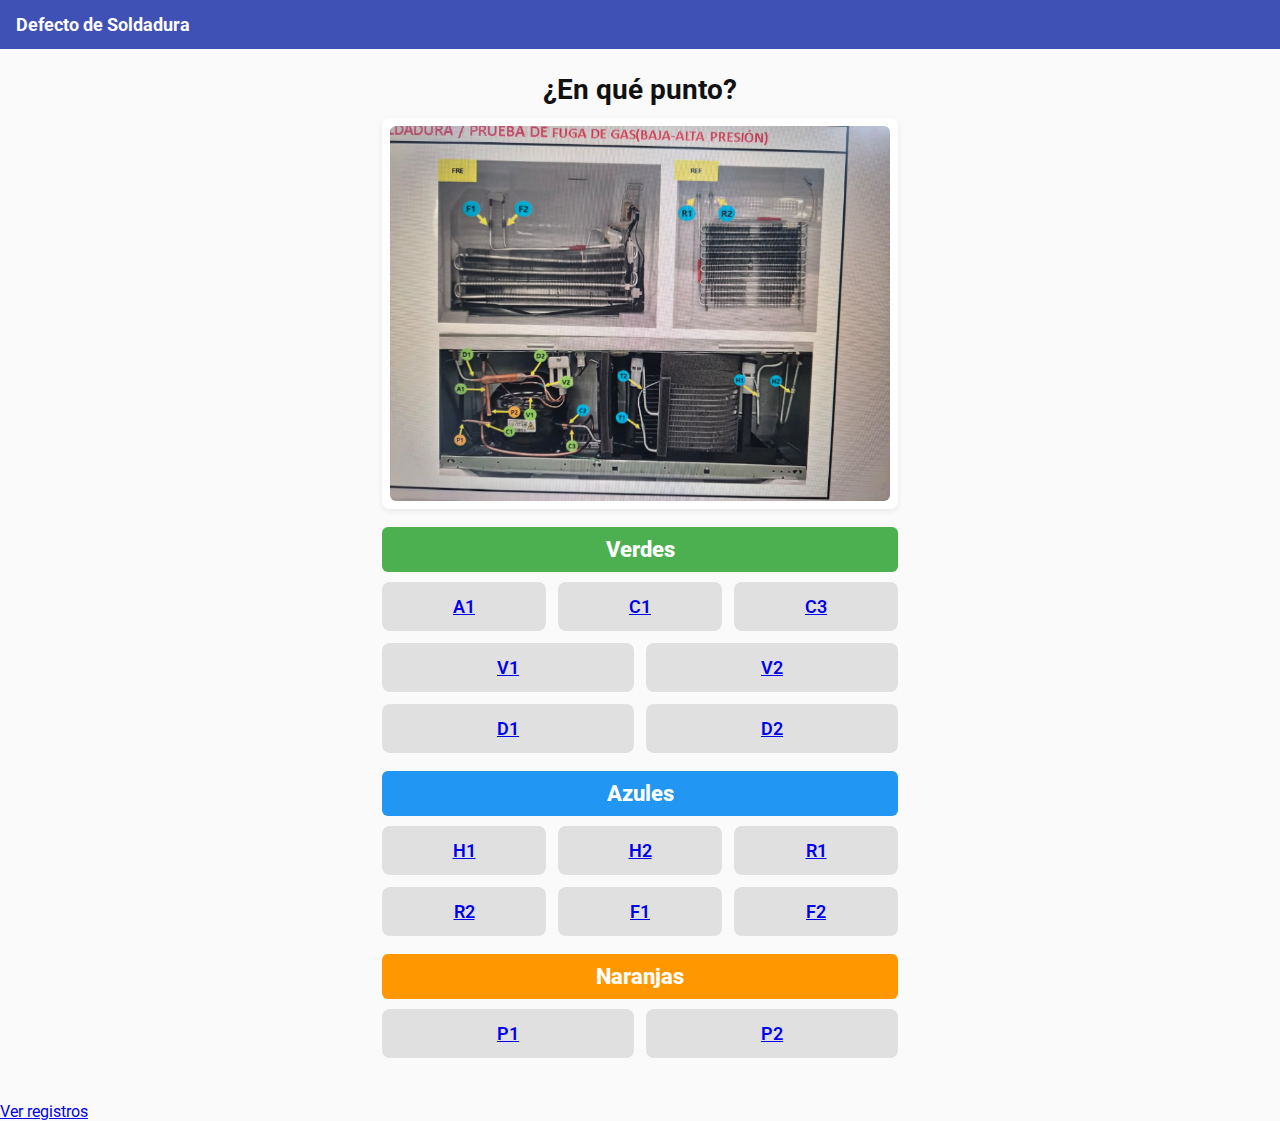
<file: index.html>
<!DOCTYPE html>
<html lang="es">
<head>
  <meta charset="utf-8" />
  <meta name="viewport" content="width=device-width, initial-scale=1" />
  <title>Defecto de Soldadura</title>
  <link href="https://fonts.googleapis.com/css2?family=Roboto:wght@400;700&display=swap" rel="stylesheet">
  <style>
    :root{
      --primary:#3f51b5;   /* barra superior */
      --accent:#ffd54f;    /* barra EVAP */
      --btn:#e0e0e0;       /* botones */
      --text:#111;
    }
    *{box-sizing:border-box}
    body{
      margin:0;
      font-family:Roboto, system-ui, -apple-system, Segoe UI, Helvetica, Arial, sans-serif;
      color:var(--text);
      background:#fafafa;
    }
    /* App bar */
    .appbar{
      background:var(--primary);
      color:#fff;
      padding:14px 16px;
      font-weight:700;
      font-size:18px;
    }

    .page{
      max-width:540px;
      margin:0 auto;
      padding:16px 12px 32px;
    }

    .title{
      text-align:center;
      font-size:28px;
      margin:8px 0 12px;
      font-weight:700;
    }

    .card{
      background:#fff;
      border-radius:8px;
      box-shadow:0 2px 6px rgba(0,0,0,.08);
      padding:8px;
      margin-bottom:16px;
    }
    .card img{
      width:100%;
      height:auto;
      display:block;
      border-radius:6px;
    }

    /* Secciones */
    .section-label{
      margin:18px 0 10px;
      font-size:22px;
      font-weight:800;
      color:#fff;
      text-align:center;
      padding:10px 12px;
      border-radius:6px;
    }
    .section-label.green{ background:#4caf50; }
    .section-label.blue{ background:#2196f3; }
    .section-label.orange{ background:#ff9800; }

    /* Botonera */
    .row{
      display:grid;
      gap:12px;
      margin-bottom:12px;
    }
    .cols-2{ grid-template-columns:repeat(2, 1fr); }
    .cols-3{ grid-template-columns:repeat(3, 1fr); }
    .cols-4{ grid-template-columns:repeat(4, 1fr); }

    .btn{
      background:var(--btn);
      border:none;
      border-radius:8px;
      padding:14px 10px;
      font-size:18px;
      font-weight:600;
      text-align:center;
      cursor:pointer;
      transition:filter .15s ease;
      user-select:none;
    }
    .btn:active{ filter:brightness(.93); }
  </style>
</head>
<body>
  <header class="appbar">Defecto de Soldadura</header>

  <main class="page">
    <h1 class="title">¿En qué punto?</h1>

    <div class="card">
      <img src="img/puntos_de_soldadura.jpg" alt="Puntos de soldadura: esquema de prueba de fuga de gas">
    </div>

    <!-- VERDES -->
    <div class="section-label green">Verdes</div>
    <div id="verde">
      <div class="row cols-3">
        <a class="btn" id="a1" href="defectos_alta_frecuencia_form.html">A1</a>
        <a class="btn" id="c1" href="defectos_alta_frecuencia_form.html">C1</a>
        <a class="btn" id="c3" href="defectos_alta_frecuencia_form.html">C3</a>
      </div>
      <div class="row cols-2">
        <a class="btn" id="v1" href="defectos_alta_frecuencia_form.html">V1</a>
        <a class="btn" id="v2" href="defectos_alta_frecuencia_form.html">V2</a>
      </div>
      <div class="row cols-2">
        <a class="btn" id="d1" href="defectos_alta_frecuencia_form.html">D1</a>
        <a class="btn" id="d2" href="defectos_alta_frecuencia_form.html">D2</a>
      </div>
    </div>
    
    <!-- AZULES -->
    <div class="section-label blue">Azules</div>
    <div id="azul">
      <div class="row cols-3">
        <a class="btn" href="defecto_lokring.html">H1</a>
        <a class="btn" href="defecto_lokring.html">H2</a>
        <a class="btn" href="defecto_lokring.html">R1</a>
      </div>
      <div class="row cols-3">
        <a class="btn" href="defecto_lokring.html">R2</a>
        <a class="btn" href="defecto_lokring.html">F1</a>
        <a class="btn" href="defecto_lokring.html">F2</a>
      </div>
    </div>
    
    <!-- NARANJAS -->
    <div class="section-label orange">Naranjas</div>
    <div id="naranja ">
      <div class="row cols-2">
        <a class="btn" href="pinchadora.html">P1</a>
        <a class="btn" href="pinchadora.html">P2</a>
      </div>  
    </div>
    
  </main>
  <a href="registros.html">Ver registros</a>
</body>
</html>
</file>
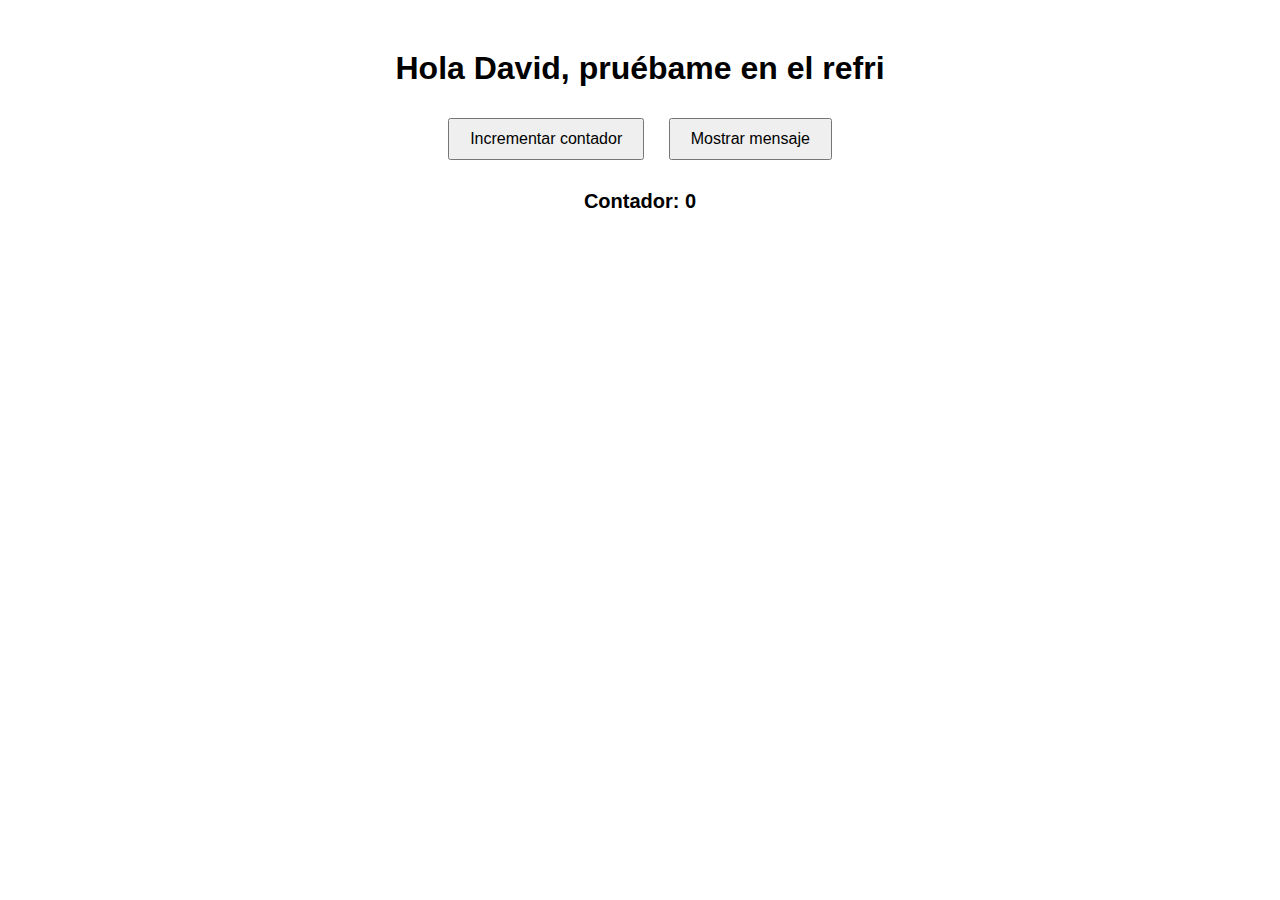
<file: root/index.html>
<!DOCTYPE html>
<html lang="en">
<head>
  <meta charset="UTF-8">
  <meta name="viewport" content="width=device-width, initial-scale=1.0">
  <title>Ejemplo con botones</title>
  <style>
    body {
      font-family: Arial, sans-serif;
      text-align: center;
      margin-top: 50px;
    }
    button {
      padding: 10px 20px;
      margin: 10px;
      font-size: 16px;
      cursor: pointer;
    }
    #contador {
      font-size: 20px;
      font-weight: bold;
      margin-top: 20px;
    }
  </style>
</head>
<body>
  <h1>Hola David, pruébame en el refri</h1>

  <!-- Botones -->
  <button onclick="incrementar()">Incrementar contador</button>
  <button onclick="mostrarMensaje()">Mostrar mensaje</button>

  <!-- Contador -->
  <div id="contador">Contador: 0</div>

  <script>
    let valor = 0;

    function incrementar() {
      valor++;
      document.getElementById("contador").textContent = "Contador: " + valor;
    }

    function mostrarMensaje() {
      alert("Este es un mensaje de prueba ");
    }
  </script>
</body>
</html>
</file>
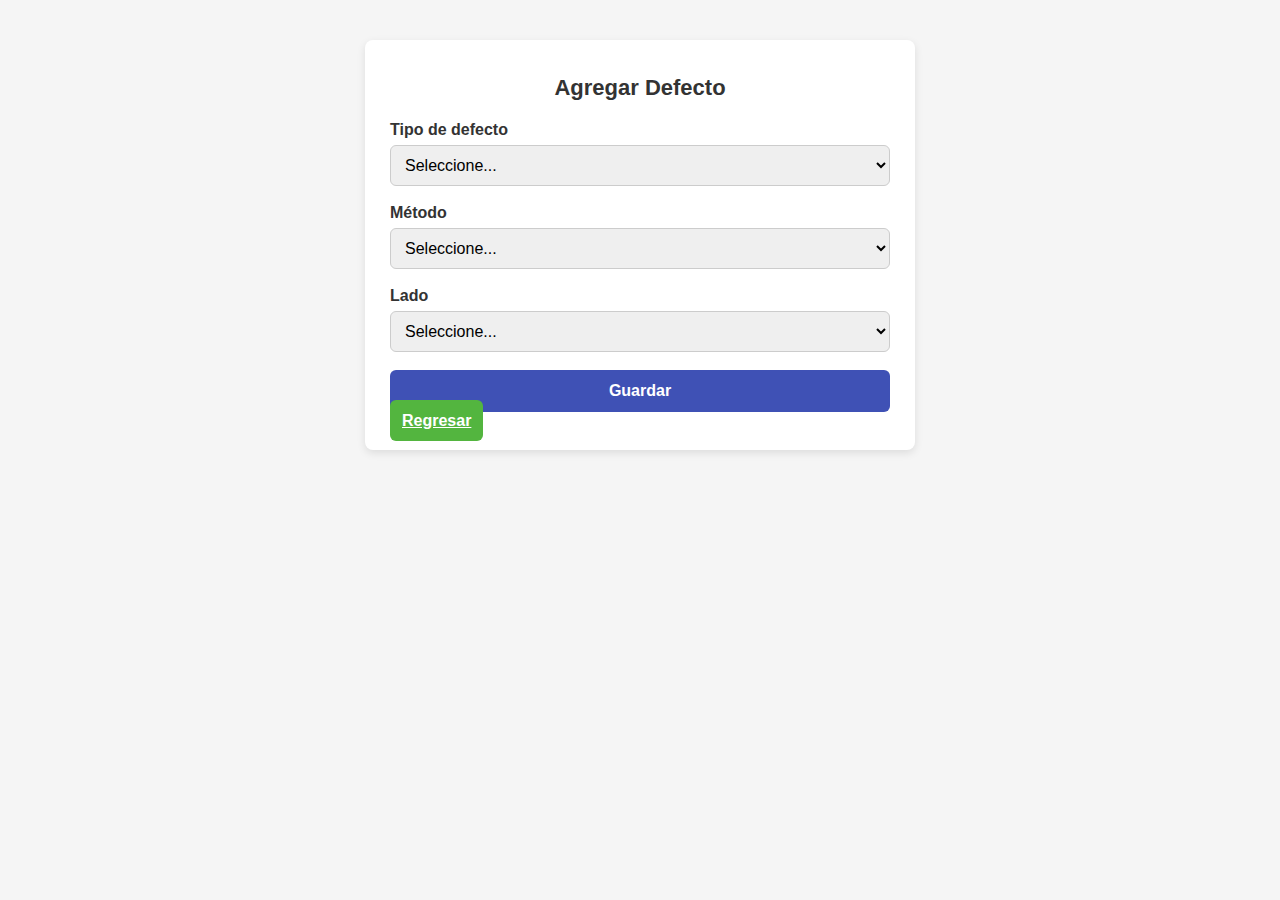
<file: defecto_lokring.html>
<!DOCTYPE html>
<html lang="es">
<head>
  <meta charset="UTF-8">
  <meta name="viewport" content="width=device-width, initial-scale=1.0">
  <title>Formulario Defecto</title>
  <link rel="stylesheet" href="style.css">
</head>
<body>
  <div class="container">
    <h1>Agregar Defecto</h1>
    <form id="defectoForm">
      <!-- Select Defecto -->
      <label for="defecto">Tipo de defecto</label>
      <select id="defecto" name="defecto" required>
        <option value="">Seleccione...</option>
        <option value="fuga">Fuga</option>
        <option value="exceso">Tuberia dañada</option>
        <option value="falta">Mal ensamble de tuberia</option>
        <option value="contaminada">Anillo al reves</option>
        <option value="no_ensambla">Pistola atorada</option>
        <option value="otro">Otro</option>
      </select>

      <!-- Campo Otro -->
      <label for="otroDefecto" id="otroLabel">Especifique otro defecto</label>
      <input type="text" id="otroDefecto" name="otroDefecto">

      <!-- Select Método -->
      <label for="metodo">Método</label>
      <select id="metodo" name="metodo" required>
        <option value="">Seleccione...</option>
        <option value="manual">Manual</option>
        <option value="automatico">Automático</option>
      </select>

      <!-- Select Lado -->
      <label for="lado">Lado</label>
      <select id="lado" name="lado" required>
        <option value="">Seleccione...</option>
        <option value="a">Lado A</option>
        <option value="b">Lado B</option>
      </select>

    

      <!-- Botón Guardar -->
      <button type="submit">Guardar</button>
    </form>
    <a href="index.html">Regresar</a>
  </div>

  <script src="lokring.js">
    
  </script>
</body>
</html>
</file>
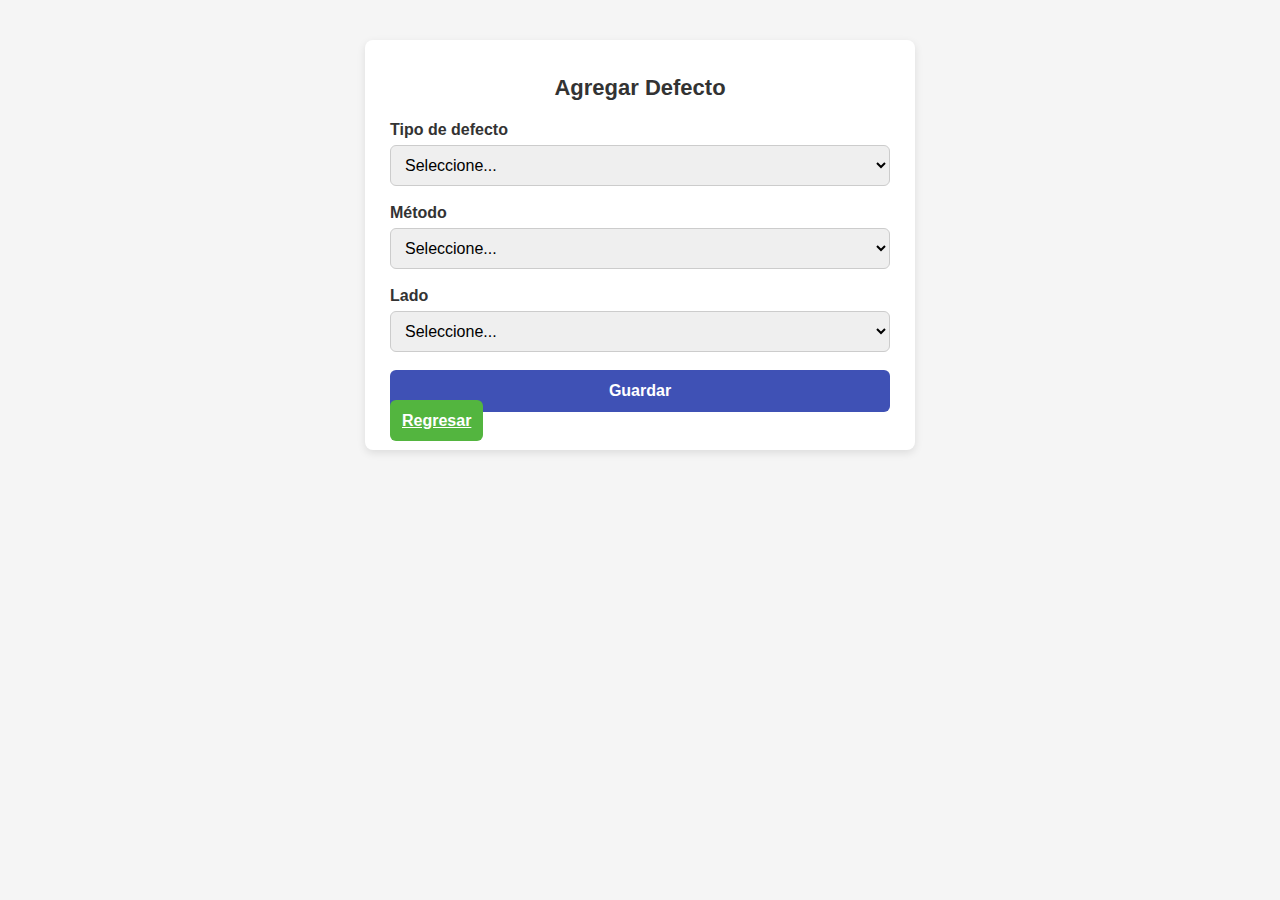
<file: defectos_alta_frecuencia_form.html>
<!DOCTYPE html>
<html lang="es">
<head>
  <meta charset="UTF-8">
  <meta name="viewport" content="width=device-width, initial-scale=1.0">
  <title>Formulario Defecto</title>
  <link rel="stylesheet" href="style.css">
</head>
<body>
  <div class="container">
    <h1>Agregar Defecto</h1>
    <form id="defectoForm">
      <!-- Select Defecto -->
      <label for="defecto">Tipo de defecto</label>
      <select id="defecto" name="defecto" required>
        <option value="">Seleccione...</option>
        <option value="exceso">Exceso de calor</option>
        <option value="falta">Falta de calor</option>
        <option value="contaminada">Tubería contaminada</option>
        <option value="no_ensambla">Tubería no ensambla</option>
        <option value="otro">Otro</option>
      </select>

      <!-- Campo Otro -->
      <label for="otroDefecto" id="otroLabel">Especifique otro defecto</label>
      <input type="text" id="otroDefecto" name="otroDefecto">

      <!-- Select Método -->
      <label for="metodo">Método</label>
      <select id="metodo" name="metodo" required>
        <option value="">Seleccione...</option>
        <option value="manual">Manual</option>
        <option value="automatico">Automático</option>
      </select>

      <!-- Select Lado -->
      <label for="lado">Lado</label>
      <select id="lado" name="lado" required>
        <option value="">Seleccione...</option>
        <option value="a">Lado A</option>
        <option value="b">Lado B</option>
      </select>

      <!-- Botón Guardar -->
      <button type="submit">Guardar</button>
    </form>
    <a href="index.html">Regresar</a>
  </div>

  <script src="script.js">
    
  </script>
</body>
</html>
</file>
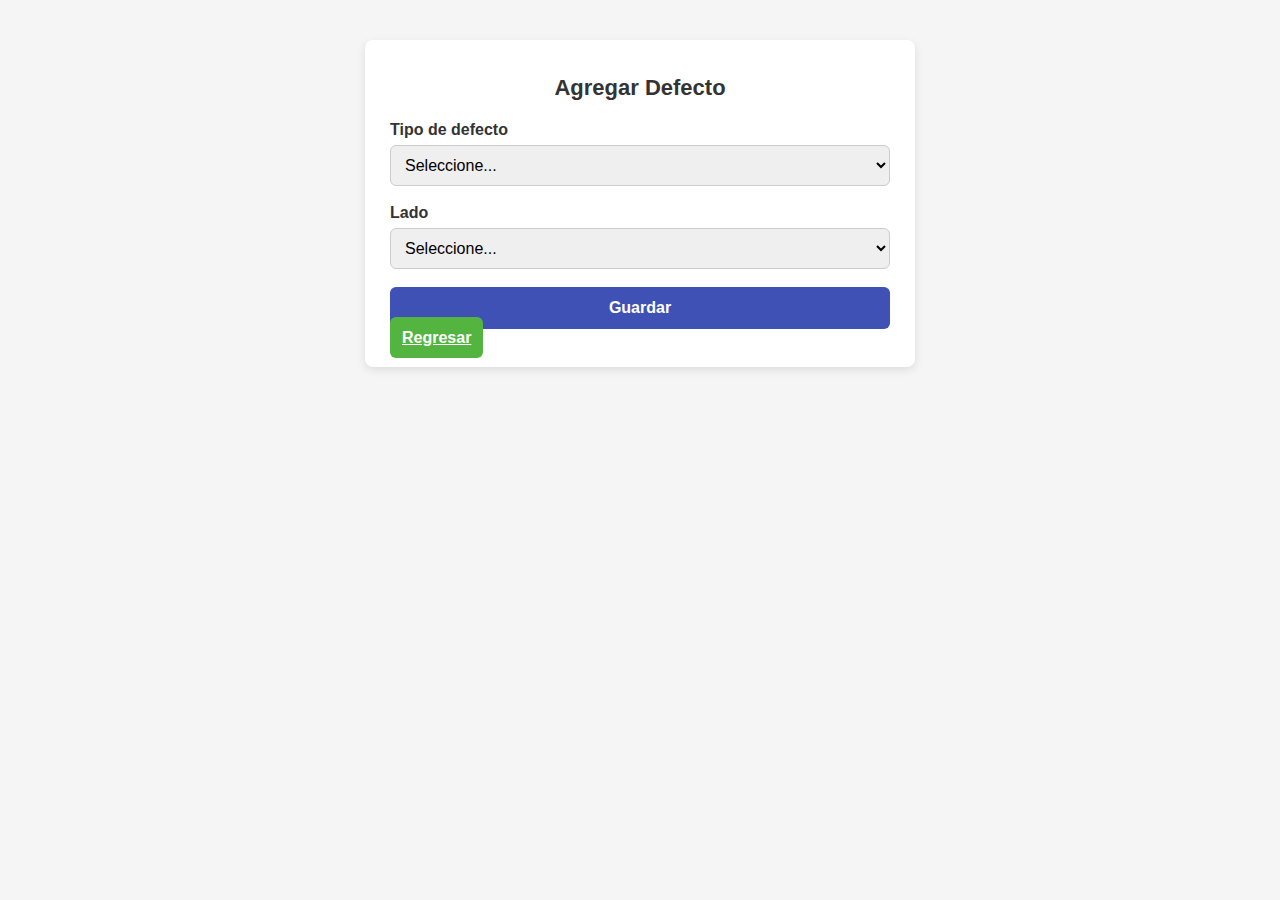
<file: pinchadora.html>
<!DOCTYPE html>
<html lang="es">
<head>
  <meta charset="UTF-8">
  <meta name="viewport" content="width=device-width, initial-scale=1.0">
  <title>Formulario Defecto</title>
  <link rel="stylesheet" href="style.css">
</head>
<body>
  <div class="container">
    <h1>Agregar Defecto</h1>
    <form id="defectoForm">
      <!-- Select Defecto -->
      <label for="defecto">Tipo de defecto</label>
      <select id="defecto" name="defecto" required>
        <option value="">Seleccione...</option>
        <option value="exceso">Fuga</option>
        <option value="falta">Mal pinchado</option>
        <option value="contaminada">Falla pinchadora</option>
        <option value="otro">Otro</option>
      </select>

      <!-- Campo Otro -->
      <label for="otroDefecto" id="otroLabel">Especifique otro defecto</label>
      <input type="text" id="otroDefecto" name="otroDefecto">


      <!-- Select Lado -->
      <label for="lado">Lado</label>
      <select id="lado" name="lado" required>
        <option value="">Seleccione...</option>
        <option value="a">Lado A</option>
        <option value="b">Lado B</option>
      </select>
     

      <!-- Botón Guardar -->
      <button type="submit">Guardar</button>
    </form>
    <a href="index.html">Regresar</a>
  </div>

  <script src="pinchadora.js">
    
  </script>
</body>
</html>
</file>
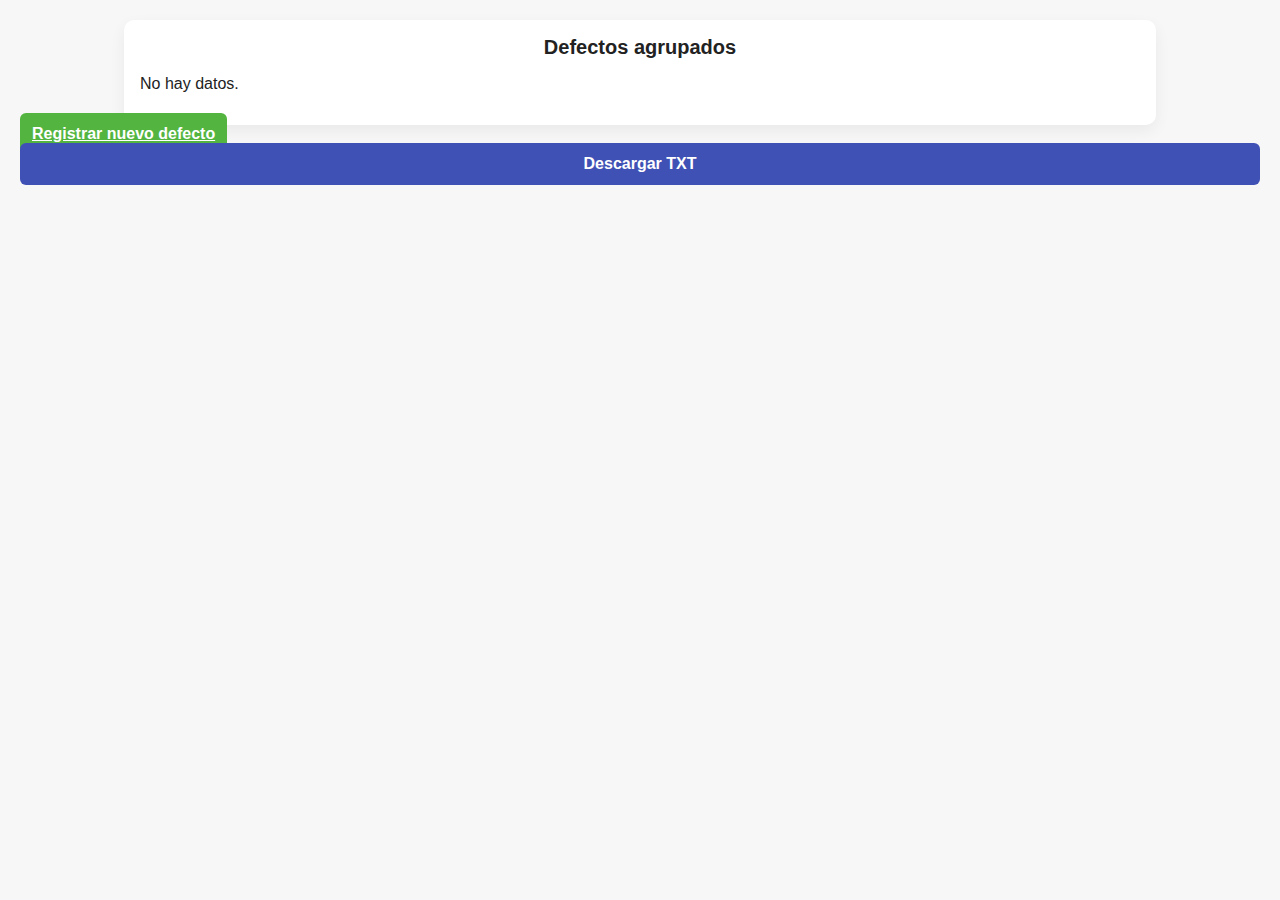
<file: registros.html>
<!DOCTYPE html>
<html lang="es">
<head>
  <meta charset="UTF-8" />
  <meta name="viewport" content="width=device-width, initial-scale=1.0"/>
  <title>Tabla de Defectos (agrupados)</title>
    <link rel="stylesheet" href="style.css" / >
  <style>
    body{font-family:Arial, sans-serif; margin:0; padding:20px; background:#f7f7f7; color:#222;}
    .wrap{max-width:1000px; margin:0 auto; background:#fff; padding:16px; border-radius:10px; box-shadow:0 6px 16px rgba(0,0,0,.06);}
    h1{margin:0 0 12px; font-size:20px;}
    table{width:100%; border-collapse:collapse;}
    th,td{padding:10px 12px; border-bottom:1px solid #eee; text-align:left;}
    thead th{background:#f0f3ff; color:#1a237e;}
    .center{text-align:center;}
    .badge{display:inline-block; padding:2px 8px; border-radius:999px; font-size:12px;}
    .verde{background:#e8f5e9; color:#2e7d32;}
    .azul{background:#e3f2fd; color:#1565c0;}
    .naranja{background:#fff3e0; color:#ef6c00;}
    select{min-width:180px; padding:6px 8px; border:1px solid #ccc; border-radius:6px;}
    @media (max-width:680px){
      th:nth-child(1), td:nth-child(1){display:none;} /* oculta # en móviles */
    }
  </style>

</head>
<body>
  
  <div class="wrap">
   
    <h1>Defectos agrupados</h1>

    <div id="tabla"></div>
  </div>
  
    
  
<div class="actions">
  <a class="btn btn--success" href="index.html">Registrar nuevo defecto</a>
  <button id="btnDescargar" class="btn btn--primary">Descargar TXT</button>
</div>

  
  <script>
    function hoyISO() {
      const d = new Date();
      const pad = n => String(n).padStart(2,'0');
      return `${d.getFullYear()}-${pad(d.getMonth()+1)}-${pad(d.getDate())} ${pad(d.getHours())}:${pad(d.getMinutes())}`;
    }

    let fecha = localStorage.getItem('fechaHoy');
    if (!fecha) {
      fecha = hoyISO().split(' ')[0];
      localStorage.setItem('fechaHoy', fecha);
    }else{
      const hoy = hoyISO().split(' ')[0];
      if (fecha !== hoy) {
        fecha = hoy;
        localStorage.setItem('fechaHoy', fecha);
        localStorage.setItem('defectoData', '[]'); // resetea datos al cambiar de día
      }
    }

    const registros = JSON.parse(localStorage.getItem('defectoData')) || [];
    console.log('Registros cargados:', registros);

    const colorCls = c => {
      const x = (c||'').toLowerCase();
      if (x.includes('verde')) return 'verde';
      if (x.includes('azul')) return 'azul';
      if (x.includes('naranja')) return 'naranja';
      return '';
    };

    function renderTabla(data){
      const el = document.getElementById('tabla');
      if (!data || !data.length){
        el.innerHTML = '<p>No hay datos.</p>';
        return;
      }

      const rows = data.map((r, i) => {
        const horas = Array.isArray(r.hora) ? r.hora : [];
        const options = horas.length
          ? horas.map(h => `<option value="${h}">${h}</option>`).join('')
          : `<option value="">Sin horas</option>`;

        return `
          <tr>
            <td class="center">${i+1}</td>
            <td>${r.defecto ?? '-'}</td>
            <td>${r.metodo ?? '-'}</td>
            <td class="center">${(r.lado ?? '-').toString().toUpperCase()}</td>
            <td><span class="badge ${colorCls(r.color)}">${r.color ?? '-'}</span></td>
            <td>
              <select title="Horas">
                ${options}
              </select>
            </td>
            <td class="center"><strong>${r.contador ?? horas.length}</strong></td>
          </tr>
        `;
      }).join('');

      el.innerHTML = `
        <table>
          <thead>
            <tr>
              <th class="center">#</th>
              <th>Defecto</th>
              <th>Método</th>
              <th class="center">Lado</th>
              <th>Color</th>
              <th>Horas</th>
              <th class="center">Repeticiones</th>
            </tr>
          </thead>
          <tbody>${rows}</tbody>
        </table>
      `;
    }

    renderTabla(registros);
  </script>
  <script src="descargar-defectos.js"></script>
  <script>
  // Si ya tienes const registros = [...], lo toma automático.
  // Si no, leerá localStorage["defectoData"].
  attachDownloadDefectos('#btnDescargar'); 
  // O explícitamente:
  // attachDownloadDefectos('#btnDescargar', registros);
</script>
</body>
</html>
</file>
<file: style.css>
:root{
      --primary:#3f51b5;   /* barra superior */
      --accent:#ffd54f;    /* barra EVAP */
      --btn:#e0e0e0;       /* botones */
      --text:#111;
    }
body {
      margin: 0;
      font-family: Arial, sans-serif;
      background: #f5f5f5;
      color: #333;
    }
    .container {
      max-width: 500px;
      margin: 40px auto;
      background: #fff;
      padding: 20px 25px;
      border-radius: 8px;
      box-shadow: 0 3px 8px rgba(0,0,0,0.1);
    }
    h1 {
      font-size: 22px;
      margin-bottom: 20px;
      text-align: center;
    }
    label {
      display: block;
      margin-bottom: 6px;
      font-weight: bold;
    }
    select, input {
      width: 100%;
      padding: 10px;
      margin-bottom: 18px;
      border: 1px solid #ccc;
      border-radius: 6px;
      font-size: 16px;
    }
    button {
      width: 100%;
      padding: 12px;
      font-size: 16px;
      font-weight: bold;
      border: none;
      border-radius: 6px;
      background: #3f51b5;
      color: #fff;
      cursor: pointer;
      transition: background 0.2s ease;
    }
    button:hover {
      background: #303f9f;
    }
    #otroLabel, #otroDefecto {
      display: none;
    }


    a{
      width: 100%;
      padding: 12px;
      font-size: 16px;
      font-weight: bold;
      border: none;
      border-radius: 6px;
      background: #53b53f;
      color: #fff;
      cursor: pointer;
      transition: background 0.2s ease;
    }
</file>
